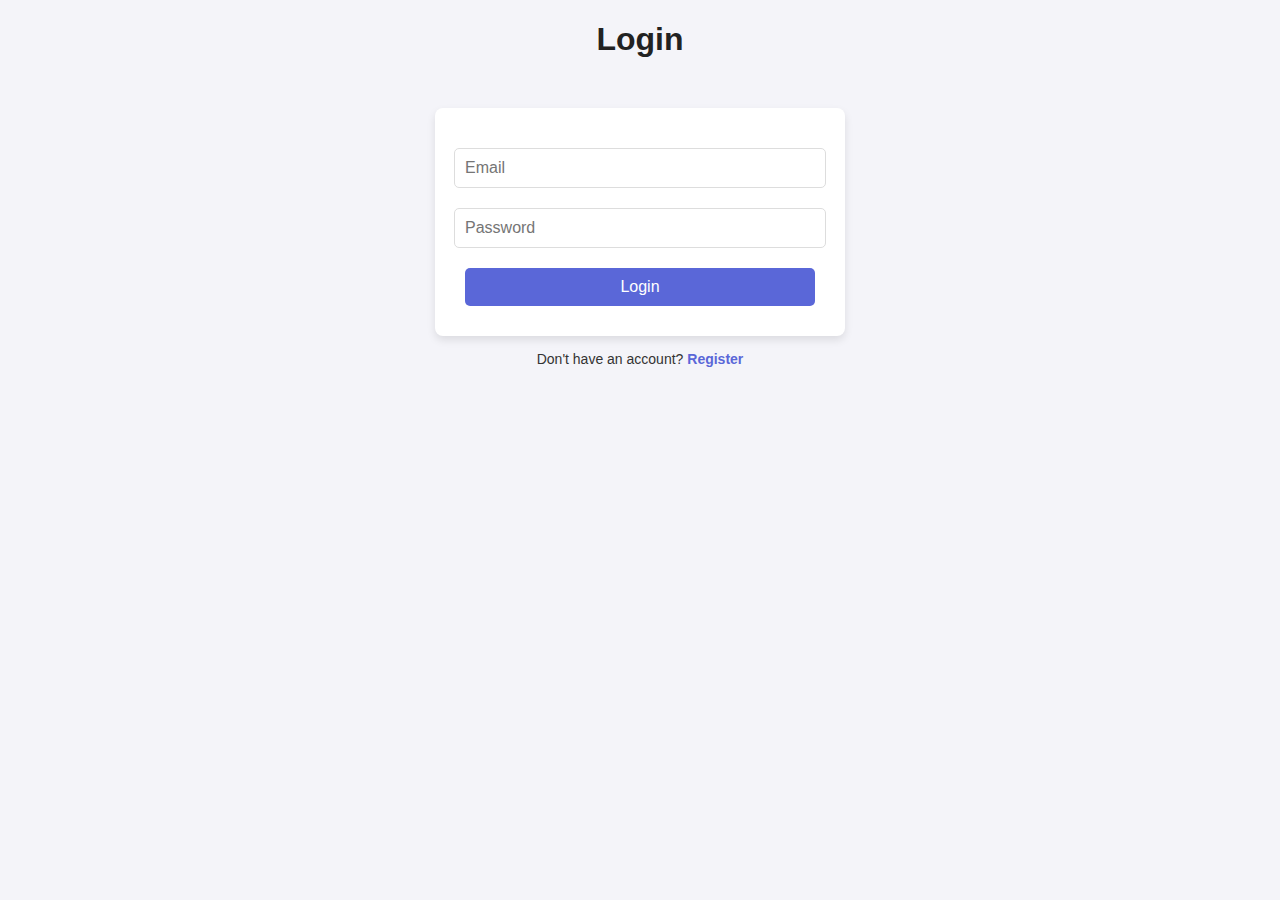
<file: index.html>
<!DOCTYPE html>
<html lang="en">
<head>
    <meta charset="UTF-8">
    <meta name="viewport" content="width=device-width, initial-scale=1.0">
    <title>Toy Store</title>
    <link rel="stylesheet" href="style.css">
</head>
<body>
    <h1>Welcome to the Toy Store</h1>
    <h3>Log in <a href="login.html">Log in</a></h3>
    <p>Don't have an account? <a href="register.html">Register</a></p>
    <script src="script.js"></script>
</body>
</html>
</file>
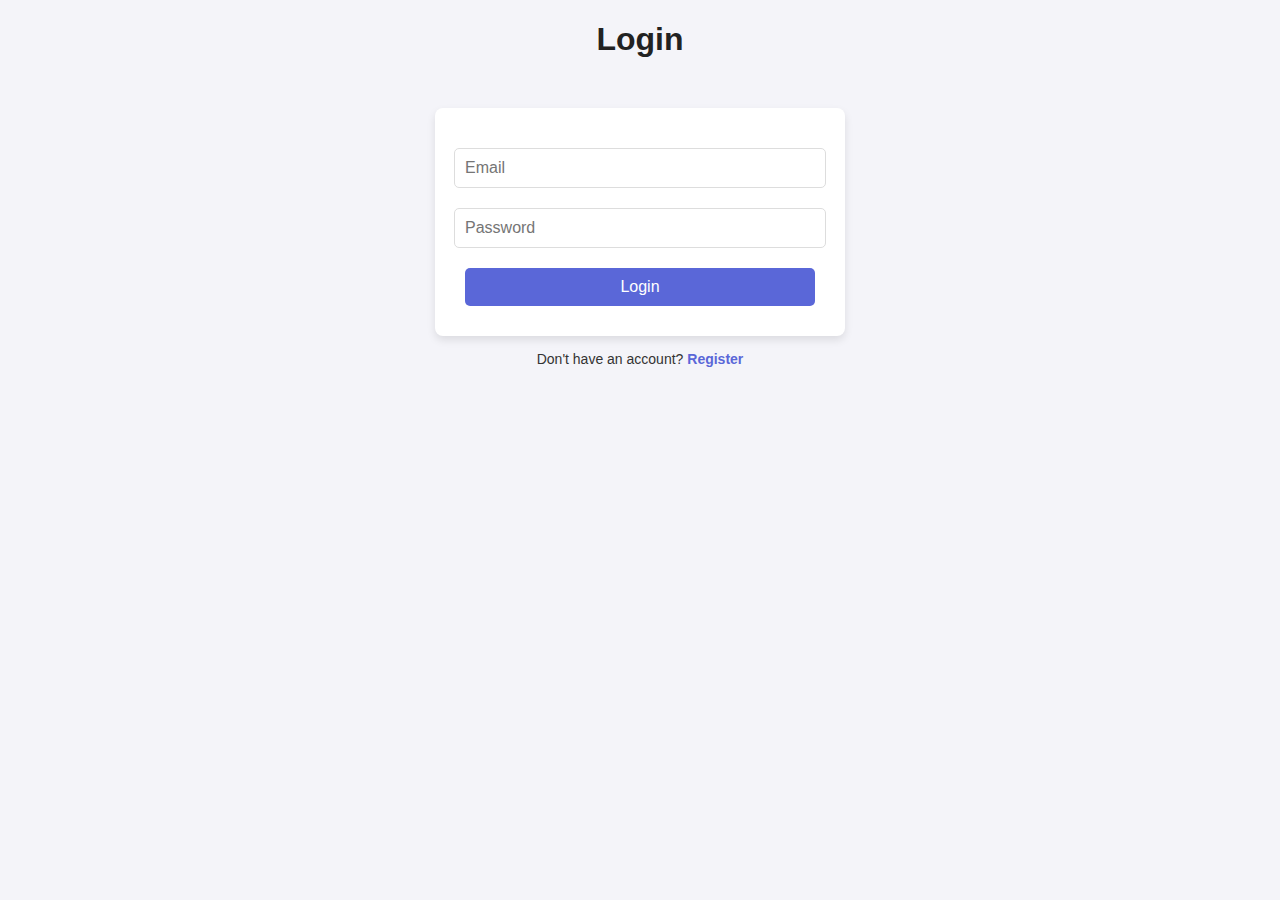
<file: admin.html>
<!DOCTYPE html>
<html lang="en">
<head>
    <meta charset="UTF-8">
    <meta name="viewport" content="width=device-width, initial-scale=1.0">
    <title>Admin Dashboard</title>
    <link rel="stylesheet" href="style.css">
    <script>
        if (!localStorage.getItem("token")) {
            window.location.href = "login.html";
        }
    </script>
</head>
<body>
    <h1>Admin Dashboard</h1>

    <h2>Total Orders</h2>
    <p id="totalOrders">Loading...</p>

    <h2>Most Ordered Products</h2>
    <div id="popularProducts"></div>

    <script src="admin.js"></script>
</body>
</html>
</file>
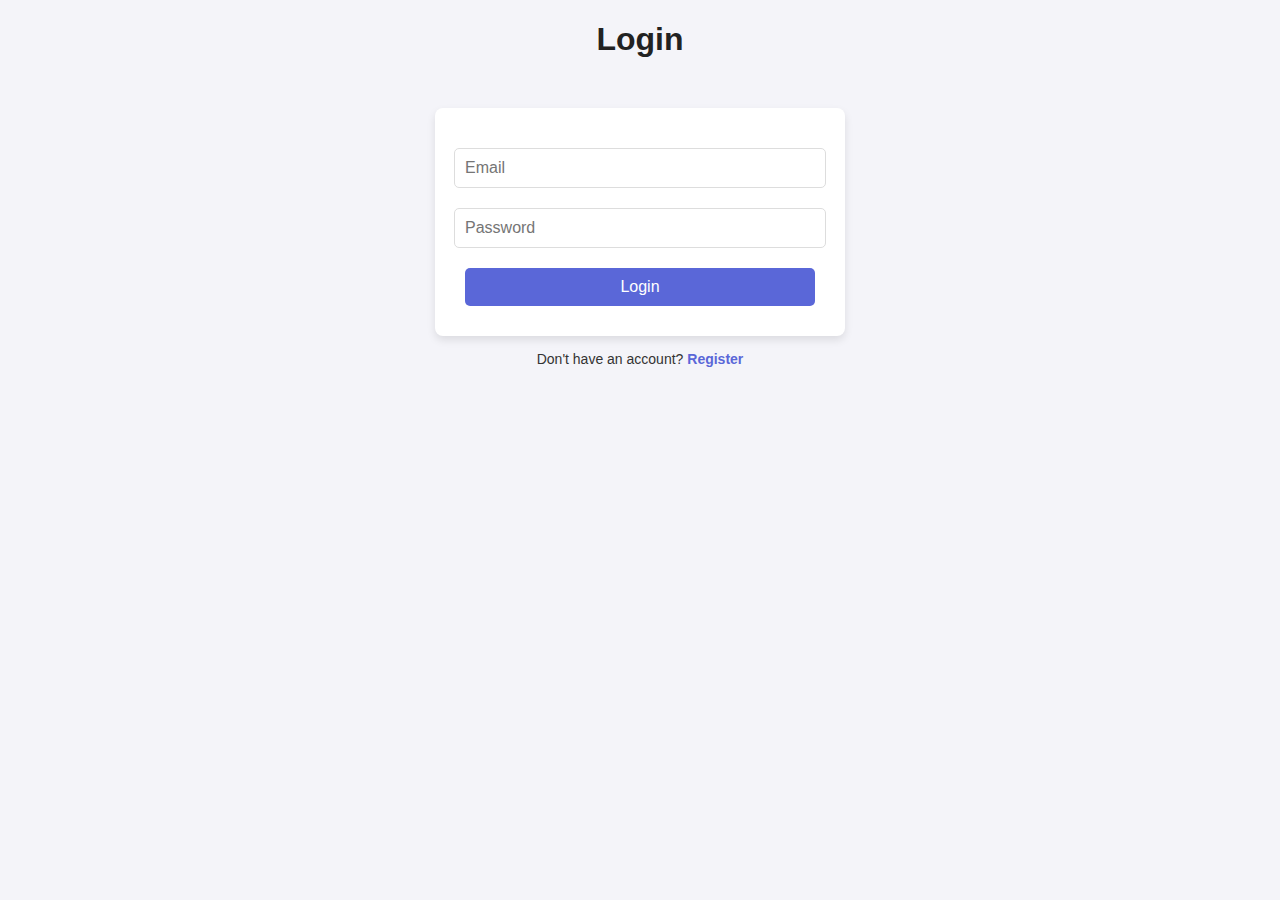
<file: cart.html>
<!DOCTYPE html>
<html lang="en">
<head>
    <meta charset="UTF-8">
    <meta name="viewport" content="width=device-width, initial-scale=1.0">
    <title>Shopping Cart</title>
    <link rel="stylesheet" href="style.css">
    <script>
        if (!localStorage.getItem("token")) {
            window.location.href = "login.html";
        }
    </script>
</head>
<body>
    <nav>
        <button onclick="logout()">Logout</button>
        <button onclick="window.location.href='products.html'">Back to Products</button>
    </nav>
    <h1>Shopping Cart</h1>
    <div id="cart"></div>
    <h3 id="totalPrice"></h3>
    <button onclick="checkout()">Proceed to Checkout</button>
    <script src="script.js"></script>
</body>
</html>
</file>
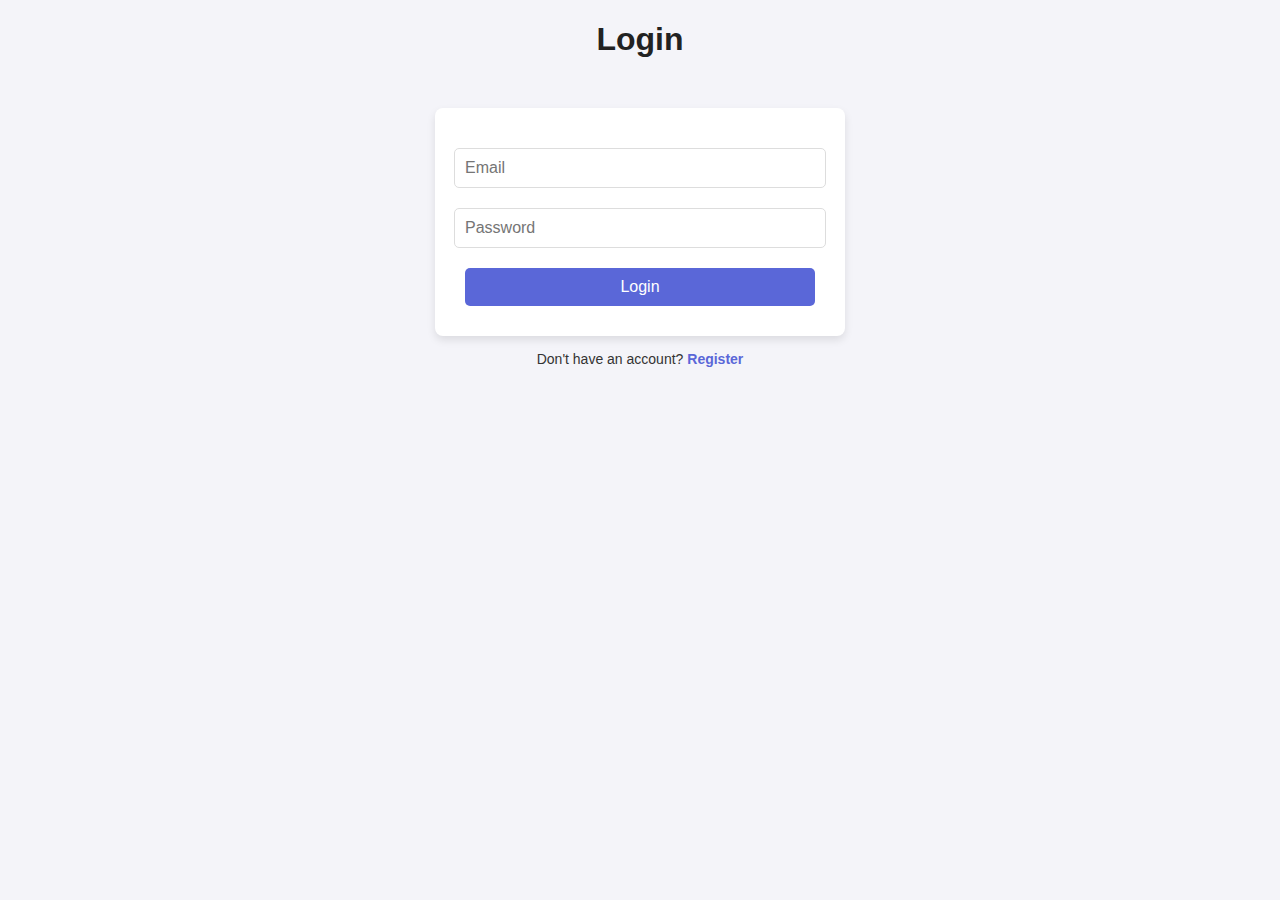
<file: login.html>
<!DOCTYPE html>
<html lang="en">
<head>
    <meta charset="UTF-8">
    <meta name="viewport" content="width=device-width, initial-scale=1.0">
    <title>Login</title>
    <link rel="stylesheet" href="style.css">
</head>
<body>
    <h1>Login</h1>
    <form id="loginForm">
        <input type="email" id="loginEmail" placeholder="Email" required>
        <input type="password" id="loginPassword" placeholder="Password" required>
        <button type="submit">Login</button>
    </form>
    <p>Don't have an account? <a href="register.html">Register</a></p>
    <script src="script.js"></script>
</body>
</html>
</file>
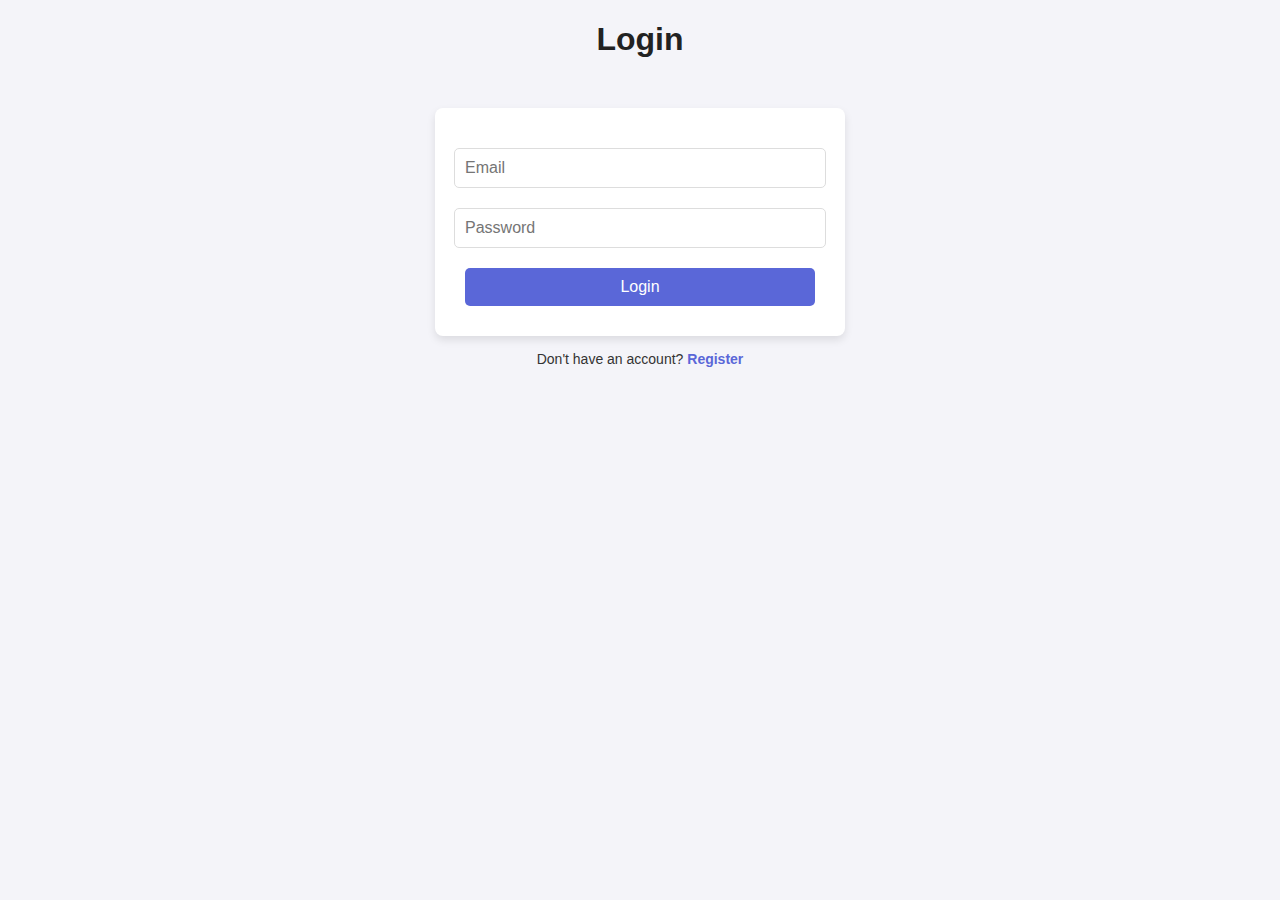
<file: products.html>
<!DOCTYPE html>
<html lang="en">
<head>
    <meta charset="UTF-8">
    <meta name="viewport" content="width=device-width, initial-scale=1.0">
    <title>Available Products</title>
    <link rel="stylesheet" href="style.css">
</head>
<body>
    <nav>
        <button onclick="logout()">Logout</button>
        <button onclick="window.location.href='cart.html'">View Cart</button>
    </nav>

    <h1>Available Products</h1>

    <div class="filter-container">
        <input type="text" id="searchQuery" placeholder="Search products...">
        <input type="number" id="minPrice" placeholder="Min Price">
        <input type="number" id="maxPrice" placeholder="Max Price">
        <label><input type="checkbox" id="inStock"> In Stock Only</label>
        <button onclick="fetchFilteredProducts()">Search</button>
    </div>

    <div id="productList" class="grid-container"></div>

    <script src="script.js"></script>
</body>
</html>
</file>
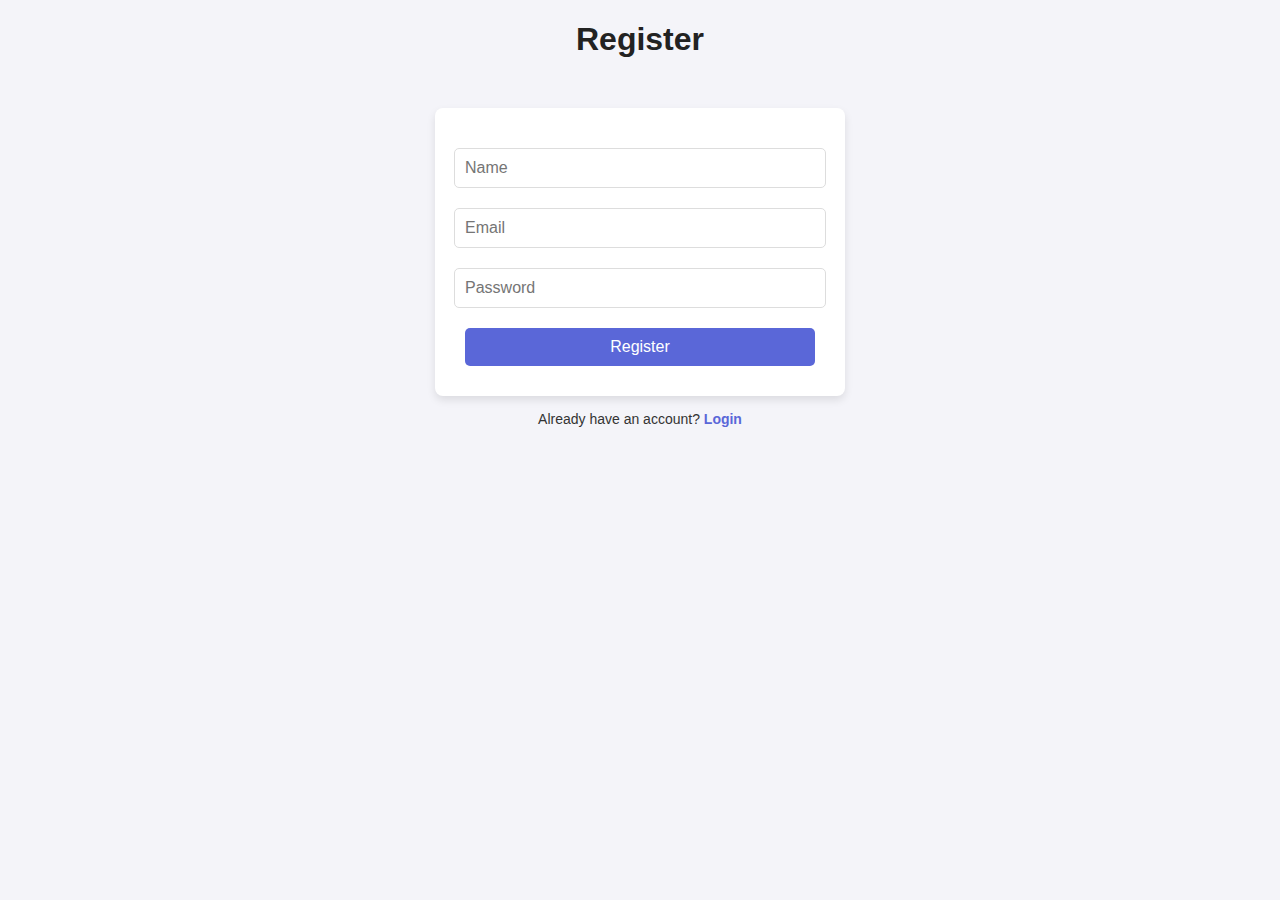
<file: register.html>
<!DOCTYPE html>
<html lang="en">
<head>
    <meta charset="UTF-8">
    <meta name="viewport" content="width=device-width, initial-scale=1.0">
    <title>Register</title>
    <link rel="stylesheet" href="style.css">
</head>
<body>
    <h1>Register</h1>
    <form id="registerForm">
        <input type="text" id="registerName" placeholder="Name" required>
        <input type="email" id="registerEmail" placeholder="Email" required>
        <input type="password" id="registerPassword" placeholder="Password" required>
        <button type="submit">Register</button>
    </form>
    <p>Already have an account? <a href="login.html">Login</a></p>
    <script src="script.js"></script>
</body>
</html>
</file>
<file: style.css>
/* General Styles */
body {
    font-family: 'Poppins', sans-serif;
    background-color: #f4f4f9;
    color: #333;
    margin: 0;
    padding: 0;
    text-align: center;
}

h1 {
    color: #222;
    margin-bottom: 20px;
}

/* Navigation Bar */
nav {
    background-color: #444;
    padding: 15px;
    display: flex;
    justify-content: center;
    gap: 20px;
}

nav button {
    background-color: #666;
    color: white;
    border: none;
    padding: 10px 15px;
    cursor: pointer;
    font-size: 16px;
    border-radius: 5px;
}

nav button:hover {
    background-color: #888;
}

/* Form Container */
form {
    background-color: white;
    padding: 30px;
    border-radius: 8px;
    box-shadow: 0px 4px 8px rgba(0, 0, 0, 0.1);
    width: 350px;
    display: flex;
    flex-direction: column;
    align-items: center;
    margin: auto;
    margin-top: 50px;
}

input {
    width: 100%;
    padding: 10px;
    margin: 10px 0;
    border: 1px solid #ddd;
    border-radius: 5px;
    font-size: 16px;
}

button {
    background-color: #5a67d8;
    color: white;
    border: none;
    padding: 10px 15px;
    font-size: 16px;
    border-radius: 5px;
    cursor: pointer;
    transition: background 0.3s;
    width: 100%;
    margin-top: 10px;
}

button:hover {
    background-color: #434190;
}

p {
    margin-top: 15px;
    font-size: 14px;
}

a {
    color: #5a67d8;
    text-decoration: none;
    font-weight: bold;
}

a:hover {
    text-decoration: underline;
}

/* Grid Layout for Products */
.grid-container {
    display: grid;
    grid-template-columns: repeat(3, 1fr); /* 3 items per row */
    gap: 20px;
    padding: 20px;
    max-width: 1000px;
    margin: auto;
}

/* Product Card */
.grid-item {
    background-color: white;
    border-radius: 8px;
    box-shadow: 0px 4px 8px rgba(0, 0, 0, 0.1);
    padding: 20px;
    text-align: center;
    transition: transform 0.2s ease-in-out;
    height: 350px; /* Ensure all product cards have the same height */
    display: flex;
    flex-direction: column;
    justify-content: space-between;
    align-items: center;
}

/* Ensure Product Info is Balanced */
.grid-item .product-details {
    flex-grow: 1; /* Allows dynamic spacing */
    display: flex;
    flex-direction: column;
    justify-content: space-between;
    align-items: center;
    width: 100%;
}

/* Image Styling */
.grid-item img {
    width: 100px;
    height: 100px;
    object-fit: contain;
    margin-bottom: 10px;
}

/* Force Button to Bottom */
.grid-item .add-to-cart {
    margin-top: auto; /* Pushes button to bottom */
    width: 100%; /* Ensures button takes full width */
    background-color: #5a67d8;
    color: white;
    border: none;
    padding: 10px 15px;
    font-size: 16px;
    border-radius: 5px;
    cursor: pointer;
    transition: background 0.3s;
}

.grid-item .add-to-cart:hover {
    background-color: #434190;
}
/* Admin Dashboard Styles */
h1, h2 {
    color: #222;
}

#popularProducts {
    display: flex;
    flex-wrap: wrap;
    justify-content: center;
    gap: 20px;
    margin-top: 20px;
    max-width: 1000px;
    margin: auto;
}
body, html {
    height: 100%;
    overflow-x: hidden;
}
</file>
